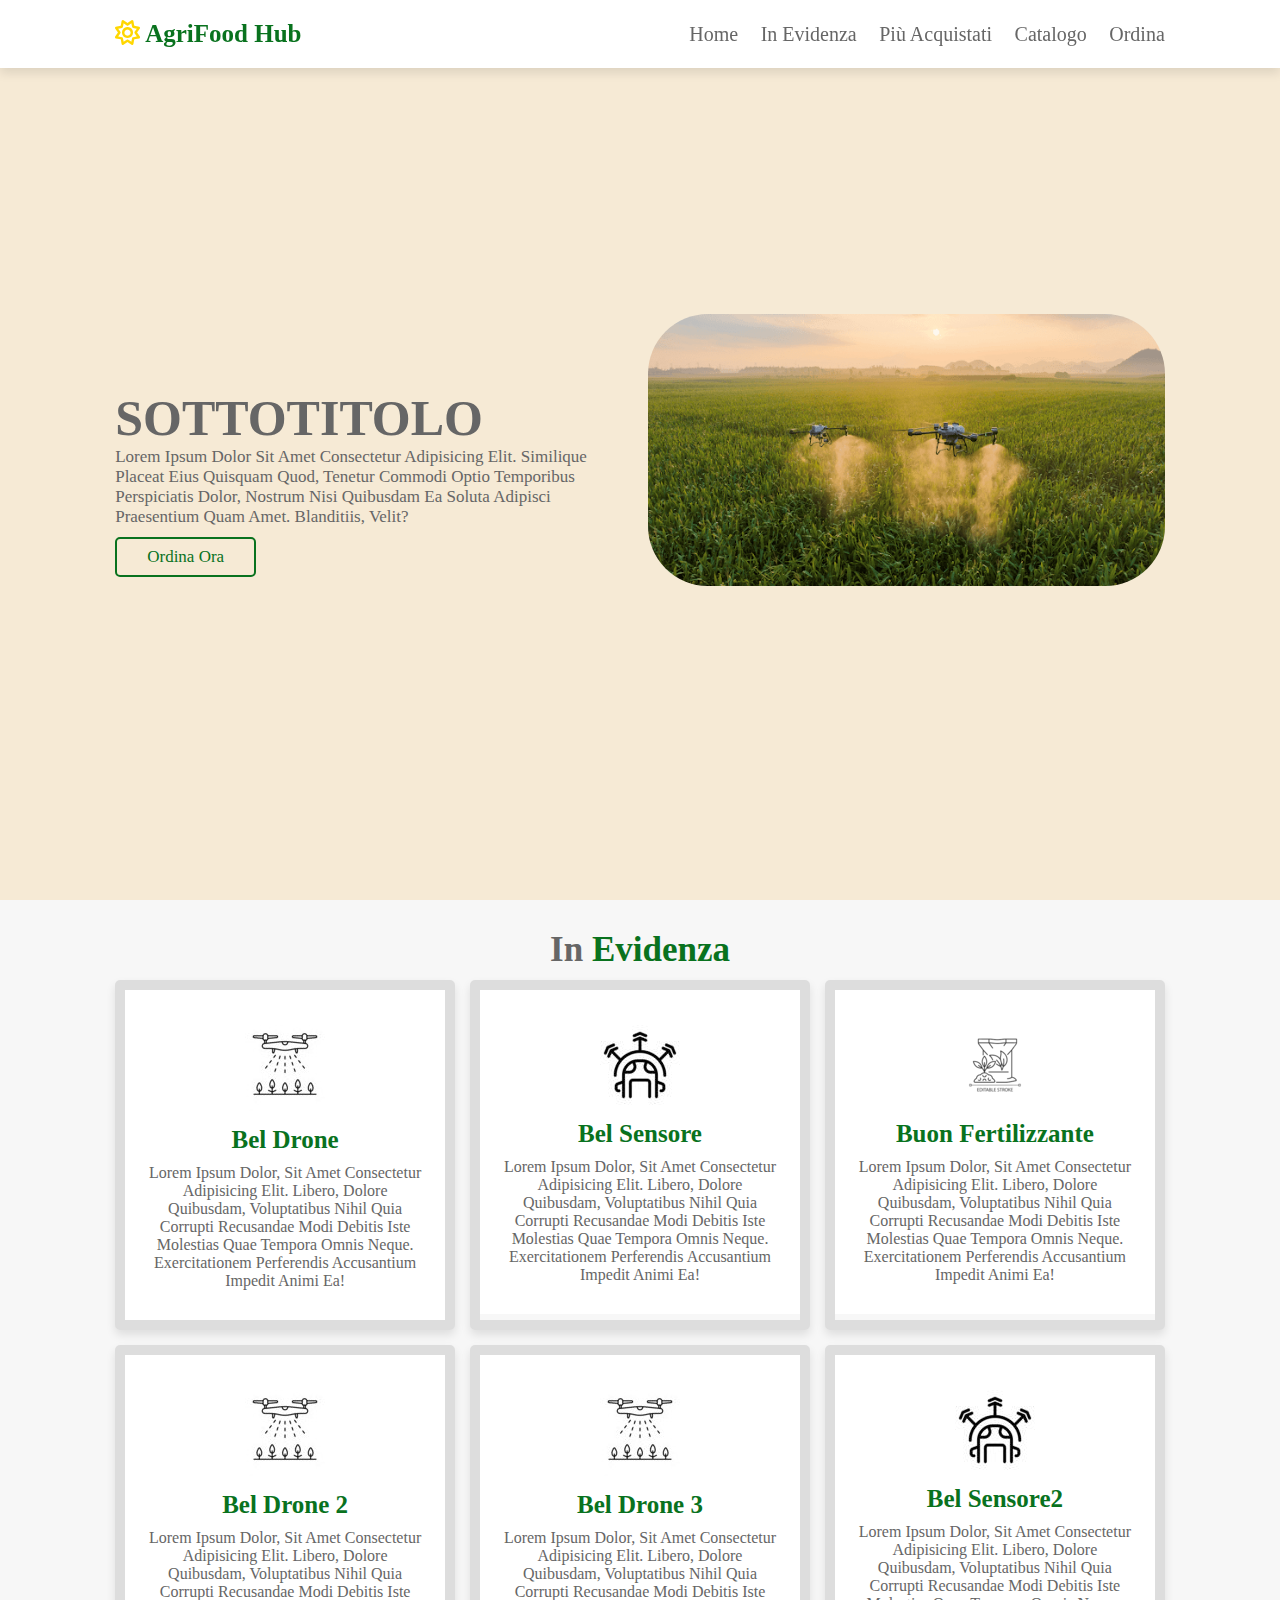
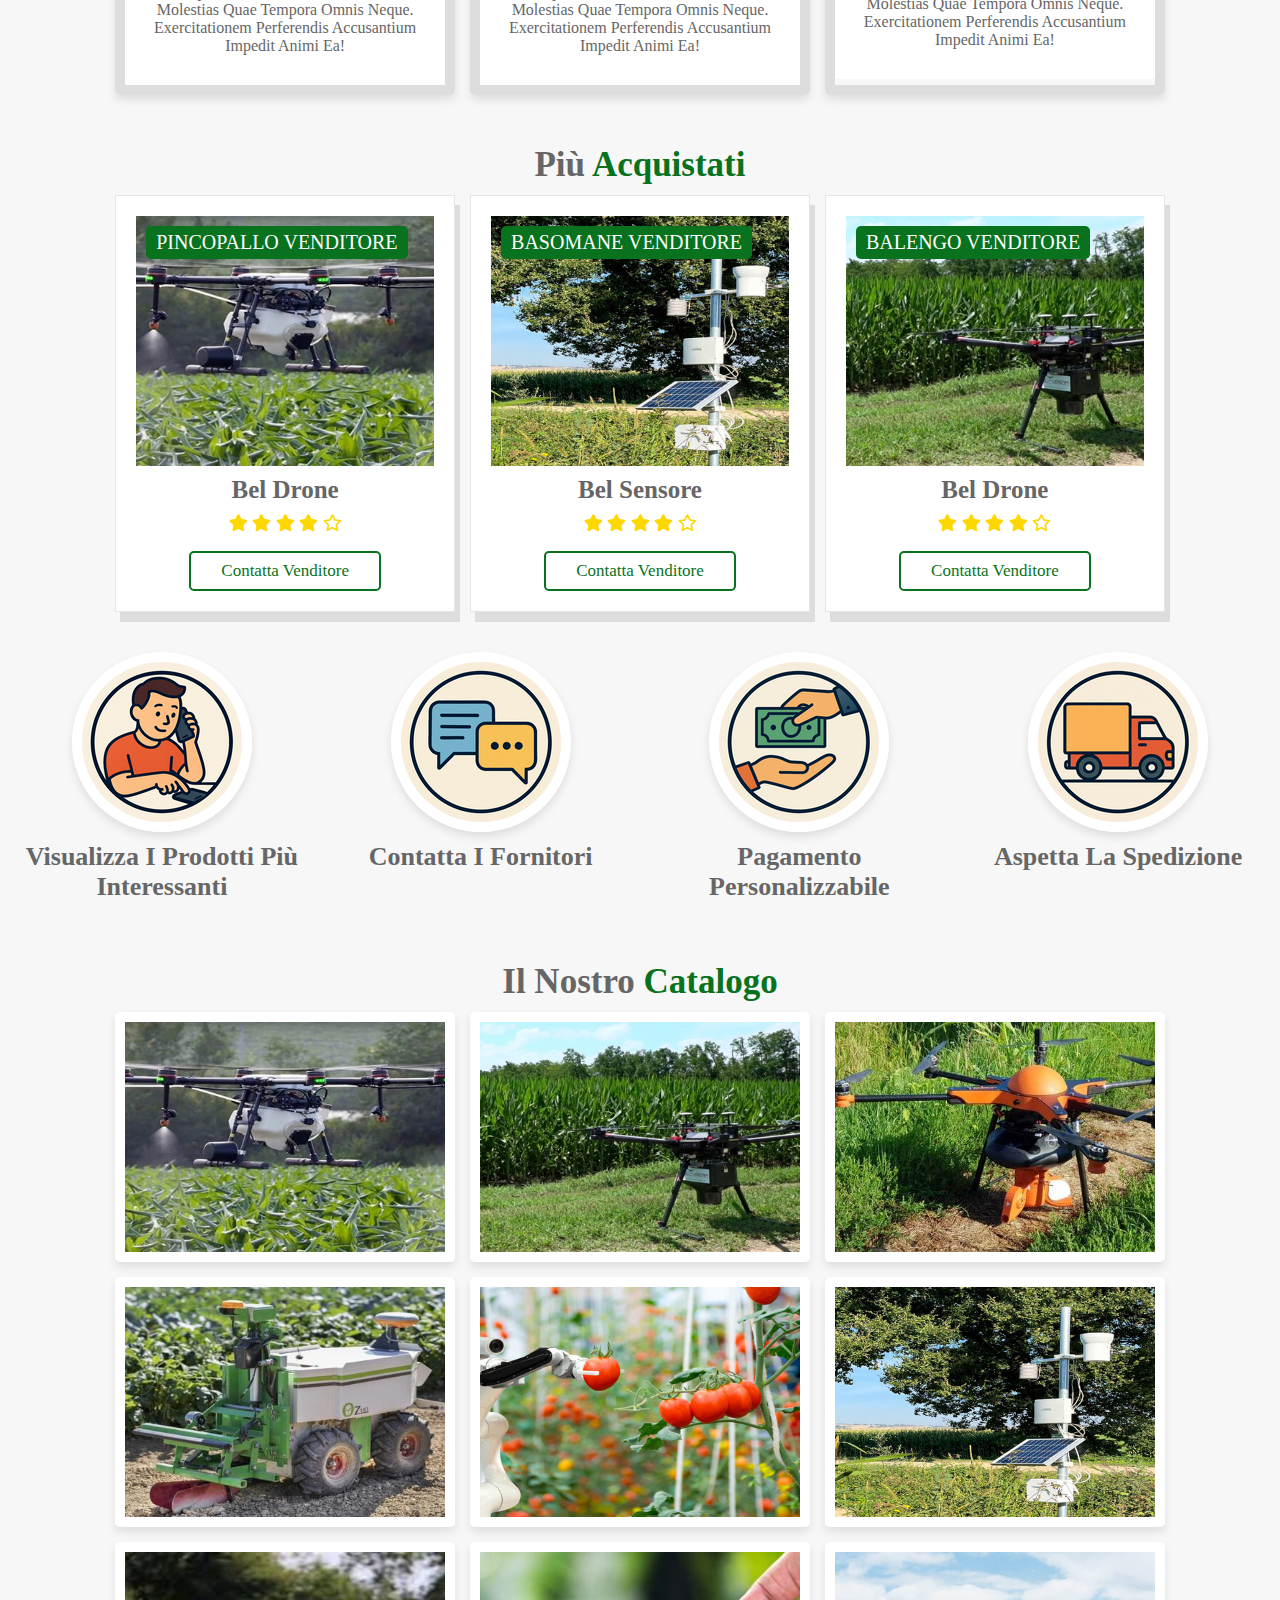
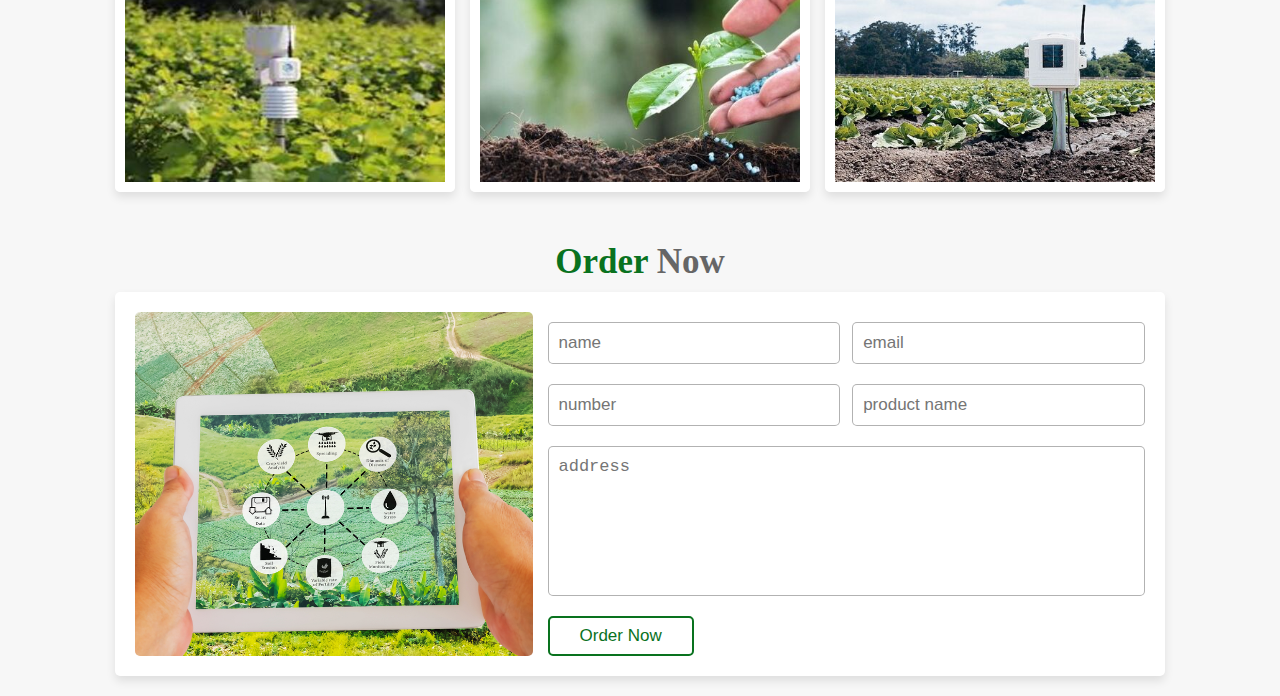
<file: agHub.html>
<html>
<head>
    <title>
        AGRIFUTURE HUB
    </title>
    <link rel="stylesheet" href="styleagHub.css">
    <link rel="stylesheet" href="https://cdnjs.cloudflare.com/ajax/libs/font-awesome/6.7.2/css/all.min.css" integrity="sha512-Evv84Mr4kqVGRNSgIGL/F/aIDqQb7xQ2vcrdIwxfjThSH8CSR7PBEakCr51Ck+w+/U6swU2Im1vVX0SVk9ABhg==" crossorigin="anonymous" referrerpolicy="no-referrer" />
</head>

<header>
    <a href="#" class="logo"><i class="fa-regular fa-sun"></i>AgriFood Hub</a>

    <div class="navbar">
        <a href="index.html">Home</a>
        <a href="#">In Evidenza</a>
        <a href="#">Più Acquistati</a>
        <a href="#">Catalogo</a>
        <a href="#">Ordina</a>
    </div>
</header>

<section class="home" id="home">
    <div class="content">
        <h3>SOTTOTITOLO</h3>
        <p>Lorem ipsum dolor sit amet consectetur adipisicing elit. Similique placeat eius quisquam quod, tenetur commodi optio temporibus perspiciatis dolor, nostrum nisi quibusdam ea soluta adipisci praesentium quam amet. Blanditiis, velit?</p>
        <a href="#" class="btn">ordina ora</a>
    </div>

    <div class="image">
        <img src="DRONEHOMEHUB.png" alt="">
    </div>
</section>

<section class="speciality" id="speciality">

    <h1 class="heading">in <span>evidenza</span></h1>

    <div class="box-container">
        <div class="box">
            <img class="image" src="drone1.jpg" alt="">
            <div class="content">
                <img src="iconadrone.jpg" alt="">
                <h3>bel drone</h3>
                <p>Lorem ipsum dolor, sit amet consectetur adipisicing elit. Libero, dolore quibusdam, voluptatibus nihil quia corrupti recusandae modi debitis iste molestias quae tempora omnis neque. Exercitationem perferendis accusantium impedit animi ea!</p>
            </div>
        </div>
        <div class="box">
            <img class="image" src="sensore1.jpeg" alt="">
            <div class="content">
                <img src="iconasensore.jpg" alt="">
                <h3>bel sensore</h3>
                <p>Lorem ipsum dolor, sit amet consectetur adipisicing elit. Libero, dolore quibusdam, voluptatibus nihil quia corrupti recusandae modi debitis iste molestias quae tempora omnis neque. Exercitationem perferendis accusantium impedit animi ea!</p>
            </div>
        </div>
        <div class="box">
            <img class="image" src="fertilizzante.jpg" alt="">
            <div class="content">
                <img src="iconafertilizzante.png" alt="">
                <h3>buon fertilizzante</h3>
                <p>Lorem ipsum dolor, sit amet consectetur adipisicing elit. Libero, dolore quibusdam, voluptatibus nihil quia corrupti recusandae modi debitis iste molestias quae tempora omnis neque. Exercitationem perferendis accusantium impedit animi ea!</p>
            </div>
        </div>
        <div class="box">
            <img class="image" src="drone2.jpg" alt="">
            <div class="content">
                <img src="iconadrone.jpg" alt="">
                <h3>bel drone 2</h3>
                <p>Lorem ipsum dolor, sit amet consectetur adipisicing elit. Libero, dolore quibusdam, voluptatibus nihil quia corrupti recusandae modi debitis iste molestias quae tempora omnis neque. Exercitationem perferendis accusantium impedit animi ea!</p>
            </div>
        </div>
        <div class="box">
            <img class="image" src="drone3.jpg" alt="">
            <div class="content">
                <img src="iconadrone.jpg" alt="">
                <h3>bel drone 3</h3>
                <p>Lorem ipsum dolor, sit amet consectetur adipisicing elit. Libero, dolore quibusdam, voluptatibus nihil quia corrupti recusandae modi debitis iste molestias quae tempora omnis neque. Exercitationem perferendis accusantium impedit animi ea!</p>
            </div>
        </div>
        <div class="box">
            <img class="image" src="sensore2.jpg" alt="">
            <div class="content">
                <img src="iconasensore.jpg" alt="">
                <h3>bel sensore2</h3>
                <p>Lorem ipsum dolor, sit amet consectetur adipisicing elit. Libero, dolore quibusdam, voluptatibus nihil quia corrupti recusandae modi debitis iste molestias quae tempora omnis neque. Exercitationem perferendis accusantium impedit animi ea!</p>
            </div>
        </div>

    </div> 
    </section>   

    <section class="popular" id="popular">

        <h1 class="heading">più <span>acquistati</span></h1>

        <div class="box-container">
            <div class="box">
                <span class="price">PINCOPALLO VENDITORE</span>
                <img src="drone1.jpg" alt="">
                <h3>Bel Drone</h3>
                <div class="stars">
                    <i class="fas fa-star"></i>
                    <i class="fas fa-star"></i>
                    <i class="fas fa-star"></i>
                    <i class="fas fa-star"></i>
                    <i class="far fa-star"></i>
                </div>
                <a href="#" class="btn">contatta venditore</a>
            </div>
            <div class="box">
                <span class="price">BASOMANE VENDITORE</span>
                <img src="sensore1.jpeg" alt="">
                <h3>Bel Sensore</h3>
                <div class="stars">
                    <i class="fas fa-star"></i>
                    <i class="fas fa-star"></i>
                    <i class="fas fa-star"></i>
                    <i class="fas fa-star"></i>
                    <i class="far fa-star"></i>
                </div>
                <a href="#" class="btn">contatta venditore</a>
            </div>
            <div class="box">
                <span class="price">BALENGO VENDITORE</span>
                <img src="drone2.jpg" alt="">
                <h3>Bel Drone</h3>
                <div class="stars">
                    <i class="fas fa-star"></i>
                    <i class="fas fa-star"></i>
                    <i class="fas fa-star"></i>
                    <i class="fas fa-star"></i>
                    <i class="far fa-star"></i>
                </div>
                <a href="#" class="btn">contatta venditore</a>
            </div> 
    
        </div>
</section>

<section class="steps">
    <div class="box">
        <img src="steps1.png" alt="">
        <h3>visualizza i prodotti più interessanti</h3>
    </div>
    <div class="box">
        <img src="steps2.png" alt="">
        <h3>contatta i fornitori</h3>
    </div>
    <div class="box">
        <img src="steps4.png" alt="">
        <h3>pagamento personalizzabile</h3>
    </div>
    <div class="box">
        <img src="steps3.png" alt="">
        <h3>aspetta la spedizione</h3>
    </div>
</section>

<section class="gallery" id="gallery">
    <h1 class="heading"> il nostro <span> catalogo </span></h1>
    <div class="box-container">
        
        <div class="box">
            <img src="drone1.jpg" alt="">
            <div class="content">
                <h3>bel drone</h3>
                <p>Lorem ipsum dolor sit amet consectetur adipisicing elit. Eveniet vitae quisquam hic exercitationem? Fuga obcaecati voluptas eveniet adipisci itaque totam earum sit at molestias, beatae corporis? Perferendis soluta assumenda possimus.</p>
                <a href="#" class="btn">ordina adesso</a>
        </div>
        </div>
        <div class="box">
            <img src="drone2.jpg" alt="">
            <div class="content">
            <h3>bel drone</h3>
            <p>Lorem ipsum dolor sit amet consectetur adipisicing elit. Eveniet vitae quisquam hic exercitationem? Fuga obcaecati voluptas eveniet adipisci itaque totam earum sit at molestias, beatae corporis? Perferendis soluta assumenda possimus.</p>
            <a href="#" class="btn">ordina adesso</a>
            </div>
        </div>
        <div class="box">
            <img src="drone3.jpg" alt="">
            <div class="content">
            <h3>bel drone</h3>
            <p>Lorem ipsum dolor sit amet consectetur adipisicing elit. Eveniet vitae quisquam hic exercitationem? Fuga obcaecati voluptas eveniet adipisci itaque totam earum sit at molestias, beatae corporis? Perferendis soluta assumenda possimus.</p>
            <a href="#" class="btn">ordina adesso</a>
        </div>
        </div>
        <div class="box">
            <img src="drone4.jpg" alt="">
            <div class="content">
            <h3>bell'aggeggio</h3>
            <p>Lorem ipsum dolor sit amet consectetur adipisicing elit. Eveniet vitae quisquam hic exercitationem? Fuga obcaecati voluptas eveniet adipisci itaque totam earum sit at molestias, beatae corporis? Perferendis soluta assumenda possimus.</p>
            <a href="#" class="btn">ordina adesso</a>
        </div>
        </div>
        <div class="box">
            <img src="drone5.jpg" alt="">
            <div class="content">
            <h3>bel macchinario</h3>
            <p>Lorem ipsum dolor sit amet consectetur adipisicing elit. Eveniet vitae quisquam hic exercitationem? Fuga obcaecati voluptas eveniet adipisci itaque totam earum sit at molestias, beatae corporis? Perferendis soluta assumenda possimus.</p>
            <a href="#" class="btn">ordina adesso</a>
        </div>
        </div>
        <div class="box">
            <img src="sensore1.jpeg" alt="">
            <div class="content">
            <h3>buon sensore</h3>
            <p>Lorem ipsum dolor sit amet consectetur adipisicing elit. Eveniet vitae quisquam hic exercitationem? Fuga obcaecati voluptas eveniet adipisci itaque totam earum sit at molestias, beatae corporis? Perferendis soluta assumenda possimus.</p>
            <a href="#" class="btn">ordina adesso</a>
        </div>
        </div>
        <div class="box">
            <img src="sensore2.jpg" alt="">
            <div class="content">
            <h3>buon sensore</h3>
            <p>Lorem ipsum dolor sit amet consectetur adipisicing elit. Eveniet vitae quisquam hic exercitationem? Fuga obcaecati voluptas eveniet adipisci itaque totam earum sit at molestias, beatae corporis? Perferendis soluta assumenda possimus.</p>
            <a href="#" class="btn">ordina adesso</a>
        </div>
        </div>
        <div class="box">
            <img src="fertilizzante.jpg" alt="">
            <div class="content">
            <h3>buon fertilizzante</h3>
            <p>Lorem ipsum dolor sit amet consectetur adipisicing elit. Eveniet vitae quisquam hic exercitationem? Fuga obcaecati voluptas eveniet adipisci itaque totam earum sit at molestias, beatae corporis? Perferendis soluta assumenda possimus.</p>
            <a href="#" class="btn">ordina adesso</a>
        </div>
        </div>
        <div class="box">
            <img src="drone6.jpg" alt="">
            <div class="content">
            <h3>bel coso</h3>
            <p>Lorem ipsum dolor sit amet consectetur adipisicing elit. Eveniet vitae quisquam hic exercitationem? Fuga obcaecati voluptas eveniet adipisci itaque totam earum sit at molestias, beatae corporis? Perferendis soluta assumenda possimus.</p>
            <a href="#" class="btn">ordina adesso</a>
        </div>
        </div>
    </div>
</section>

<section class="order" id="order">
    <h1 class="heading"> <span>order</span> now </h1>
    <div class="row">
        <div class="image">
            <img src="ordernow.jpg" alt="">
        </div>
        <form action="">
            <div class="inputBox">
                <input type="text" placeholder="name">
                <input type="email" placeholder="email">
            </div>

            <div class="inputBox">
                <input type="number" placeholder="number">
                <input type="text" placeholder="product name">
            </div>

            <textarea placeholder="address" name="" id="" cols="30" rows="10"></textarea>
            <input type="submit" value="order now" class="btn">

        </form>


    </div>
     
</section>

  




<body>
</html>
</file>
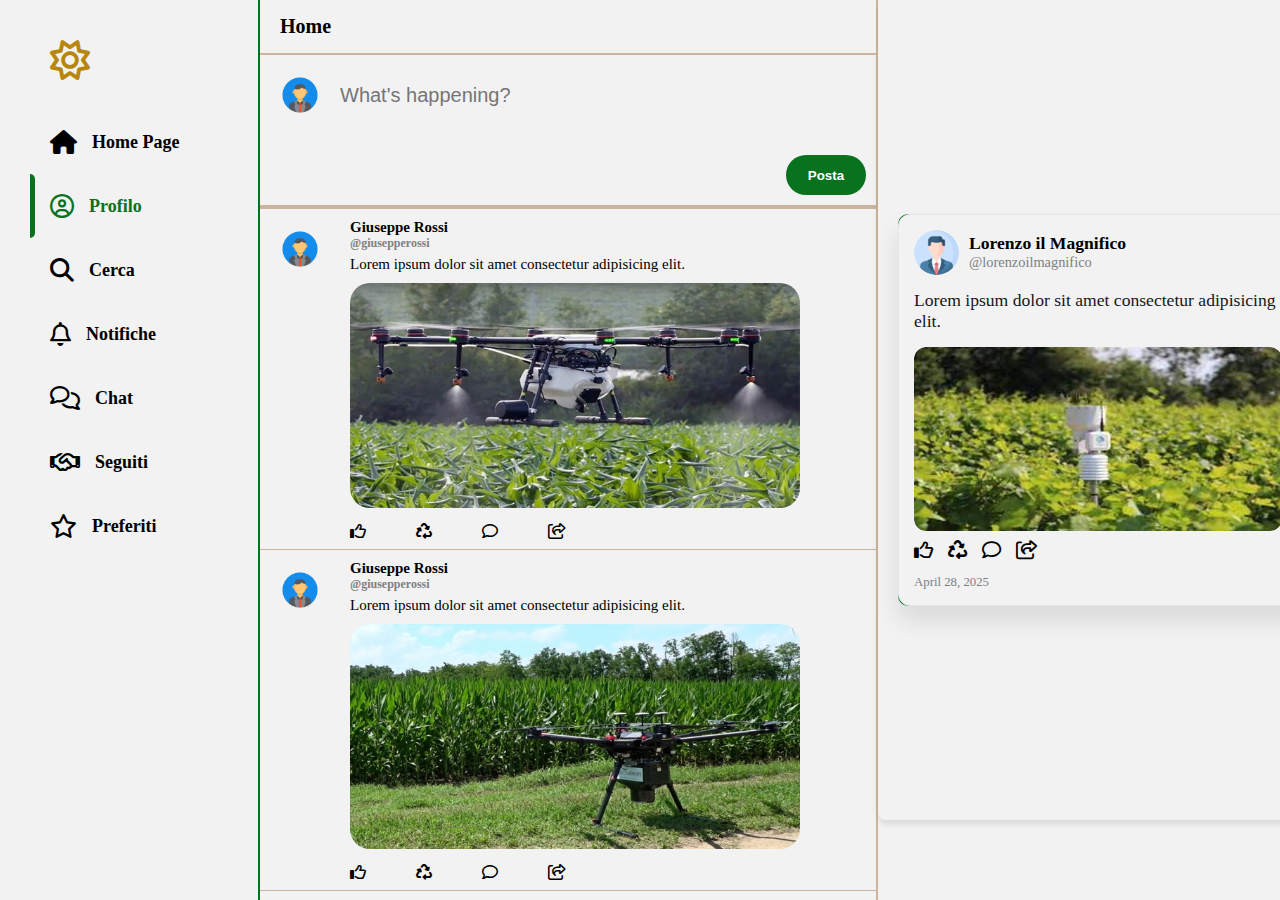
<file: Blog.html>
<head>
    <title>
        BLOG
    </title>
    <link rel="stylesheet" href="styleBlog.css">
    <link rel="stylesheet" href="https://cdnjs.cloudflare.com/ajax/libs/font-awesome/6.7.2/css/all.min.css" integrity="sha512-Evv84Mr4kqVGRNSgIGL/F/aIDqQb7xQ2vcrdIwxfjThSH8CSR7PBEakCr51Ck+w+/U6swU2Im1vVX0SVk9ABhg==" crossorigin="anonymous" referrerpolicy="no-referrer" />
</head>
<body>
 
<!-- sidebar starts -->
    <div class="sidebar">
        <i class="fa-regular fa-sun"></i>
        <div class="sidebarOption">
            <a href="index.html"><i class="fa-solid fa-house"></i></a>
            <h2> Home Page </h2>
        </div>
        
        <div class="sidebarOption active">
            <i class="fa-regular fa-circle-user"></i> 
            <h2>Profilo</h2>
        </div>

        <div class="sidebarOption">
            <i class="fa-solid fa-magnifying-glass"></i>
            <h2>Cerca</h2>
        </div>

        <div class="sidebarOption">
            <i class="fa-regular fa-bell"></i>
            <h2>Notifiche</h2>
        </div>

        <div class="sidebarOption">
            <a href="chat.html"><i class="fa-regular fa-comments"></i></a>
            <h2>Chat</h2>
        </div>

        <div class="sidebarOption">
            <i class="fa-regular fa-handshake"></i>
            <h2>Seguiti</h2>
        </div>
        
        <div class="sidebarOption">
            <i class="fa-regular fa-star"></i>
            <h2>Preferiti</h2>
        </div>

    </div>
    <!-- sidebar ends -->

<!--feed starts -->
    <div class="feed">
        <div class="feed__header">
            <h2>Home</h2>
        </div>
   
    <!--tweetbox starts-->
    <div class="tweetBox">
        <form>
            <div class="tweetbox__input">
                <img src="Pfp.png" alt="">
                <input type="text" placeholder="What's happening?">
            </div>
            <button class="tweetBox__tweetButton">Posta</button>
        </form>
    </div>
    <!--tweetbox ends-->

 <!-- post starts-->
  <div class="post">
    <div class="post__avatar">
        <img src="Pfp.png" alt="">
    </div>

    <div class="post__body">
        <div class="post__header">
            <div class="post__headerText">
                <h3>Giuseppe Rossi
                    <span class="post__headerSpecial">
                        <h4>@giusepperossi</h4>
                    </span>
                </h3>
            </div>
            <div class="post__headerDescription">
                <p>Lorem ipsum dolor sit amet consectetur adipisicing elit.</p>
            </div>
        </div>

        <img src="drone1.jpg" alt="">

        <div class="post__footer">
            <i class="fa-regular fa-thumbs-up"></i>
            <i class="fa-solid fa-recycle"></i>
            <i class="fa-regular fa-comment"></i>
            <i class="fa-regular fa-share-from-square"></i>
        </div>

    </div>
  </div>
 <!-- post ends-->

<!-- post 2-3 starts-->
<div class="post">
    <div class="post__avatar">
        <img src="Pfp.png" alt="">
    </div>

    <div class="post__body">
        <div class="post__header">
            <div class="post__headerText">
                <h3>Giuseppe Rossi
                    <span class="post__headerSpecial">
                        <h4>@giusepperossi</h4>
                    </span>
                </h3>
            </div>
            <div class="post__headerDescription">
                <p>Lorem ipsum dolor sit amet consectetur adipisicing elit.</p>
            </div>
        </div>

        <img src="drone2.jpg" alt="">

        <div class="post__footer">
            <i class="fa-regular fa-thumbs-up"></i>
            <i class="fa-solid fa-recycle"></i>
            <i class="fa-regular fa-comment"></i>
            <i class="fa-regular fa-share-from-square"></i>
        </div>

    </div>
  </div>

  <div class="post">
    <div class="post__avatar">
        <img src="Pfp.png" alt="">
    </div>

    <div class="post__body">
        <div class="post__header">
            <div class="post__headerText">
                <h3>Giuseppe Rossi
                    <span class="post__headerSpecial">
                        <h4>@giusepperossi</h4>
                    </span>
                </h3>
            </div>
            <div class="post__headerDescription">
                <p>Lorem ipsum dolor sit amet, consectetur adipisicing elit.</p>
            </div>
        </div>

        <img src="sensore1.jpeg" alt="">

        <div class="post__footer">
            <i class="fa-regular fa-thumbs-up"></i>
            <i class="fa-solid fa-recycle"></i>
            <i class="fa-regular fa-comment"></i>
            <i class="fa-regular fa-share-from-square"></i>
        </div>

    </div>
  </div>
</div> 



 <!-- post ends-->
 <!--feed ends -->

 <!--widjet starts -->
 
    <div class="right-content">
        <section class="container">
        <div class="post-card">
            <div class="post-header">
                <img src="Pfp2.png" alt="Twitter Logo" class="profile-img">
                <div class="user-info">
                    <h3 class="username">Lorenzo il Magnifico</h3>
                    <p class="handle">@lorenzoilmagnifico</p>
                </div>
            </div>
            <p class="post-text"> Lorem ipsum dolor sit amet consectetur adipisicing elit.</p>

            <div class="post-image">
                <img src="sensore2.jpg" alt="Immagine del tweet">
            </div>
            <div class="btns">
            <i class="fa-regular fa-thumbs-up"></i>
            <i class="fa-solid fa-recycle"></i>
            <i class="fa-regular fa-comment"></i>
            <i class="fa-regular fa-share-from-square"></i>
            </div>
            <div class="post-footer2">
                <span class="post-date">April 28, 2025</span>
            </div>
        </div>

        <div class="post-card">
            <div class="post-header">
                <img src="Pfp2.png" alt="Twitter Logo" class="profile-img">
                <div class="user-info">
                    <h3 class="username">Palmina Carrozza</h3>
                    <p class="handle">@palminacarrozza</p>
                </div>
            </div>
            <p class="post-text">Lorem ipsum dolor sit amet consectetur adipisicing elit.</p>

            <div class="post-image">
                <img src="fertilizzante.jpg" alt="Immagine del tweet">
            </div>
            <div class="btns">
            <i class="fa-regular fa-thumbs-up"></i>
            <i class="fa-solid fa-recycle"></i>
            <i class="fa-regular fa-comment"></i>
            <i class="fa-regular fa-share-from-square"></i>
            </div>
            <div class="post-footer2">
                <span class="post-date">April 26, 2025</span>
            </div>
        </div>
    </section>
    </div>


 <!--widjets ends -->

</body>
</file>
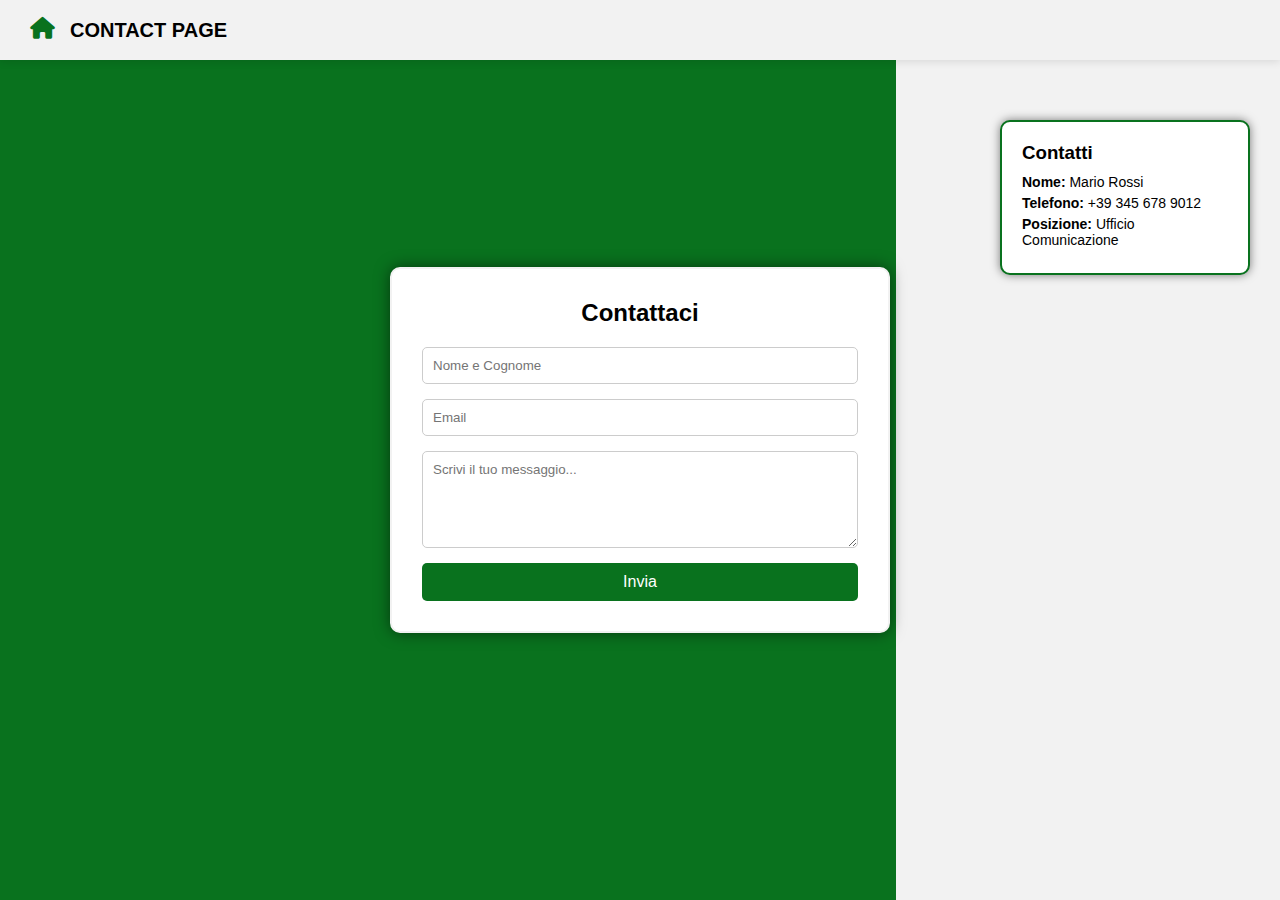
<file: Contact.html>
<head>
    <meta charset="UTF-8">
    <meta name="viewport" content="width=device-width, initial-scale=1.0">
    <title>Contattaci</title>
    <link rel="stylesheet" href="styleContact.css">
    <link rel="stylesheet" href="https://cdnjs.cloudflare.com/ajax/libs/font-awesome/6.7.2/css/all.min.css" integrity="sha512-Evv84Mr4kqVGRNSgIGL/F/aIDqQb7xQ2vcrdIwxfjThSH8CSR7PBEakCr51Ck+w+/U6swU2Im1vVX0SVk9ABhg==" crossorigin="anonymous" referrerpolicy="no-referrer" />
  </head>
  <body>

    <header class="topbar">
        <div class="homeBtn">
        <a href="index.html"><i class="fa-solid fa-house"></i></a></div>
        <span class="site-name">CONTACT PAGE</span>
      </header>

    <div class="background">
      <div class="left"></div>
      <div class="right"></div>
    </div>
  
    <div class="form-container">
      <h2>Contattaci</h2>
      <form>
        <input type="text" placeholder="Nome e Cognome" required>
        <input type="email" placeholder="Email" required>
        <textarea rows="5" placeholder="Scrivi il tuo messaggio..." required></textarea>
        <button type="submit">Invia</button>
      </form>
    </div>
  
    <div class="contacts">
      <h3>Contatti</h3>
      <p><strong>Nome:</strong> Mario Rossi</p>
      <p><strong>Telefono:</strong> +39 345 678 9012</p>
      <p><strong>Posizione:</strong> Ufficio Comunicazione</p>
    </div>
  
  </body>
</file>
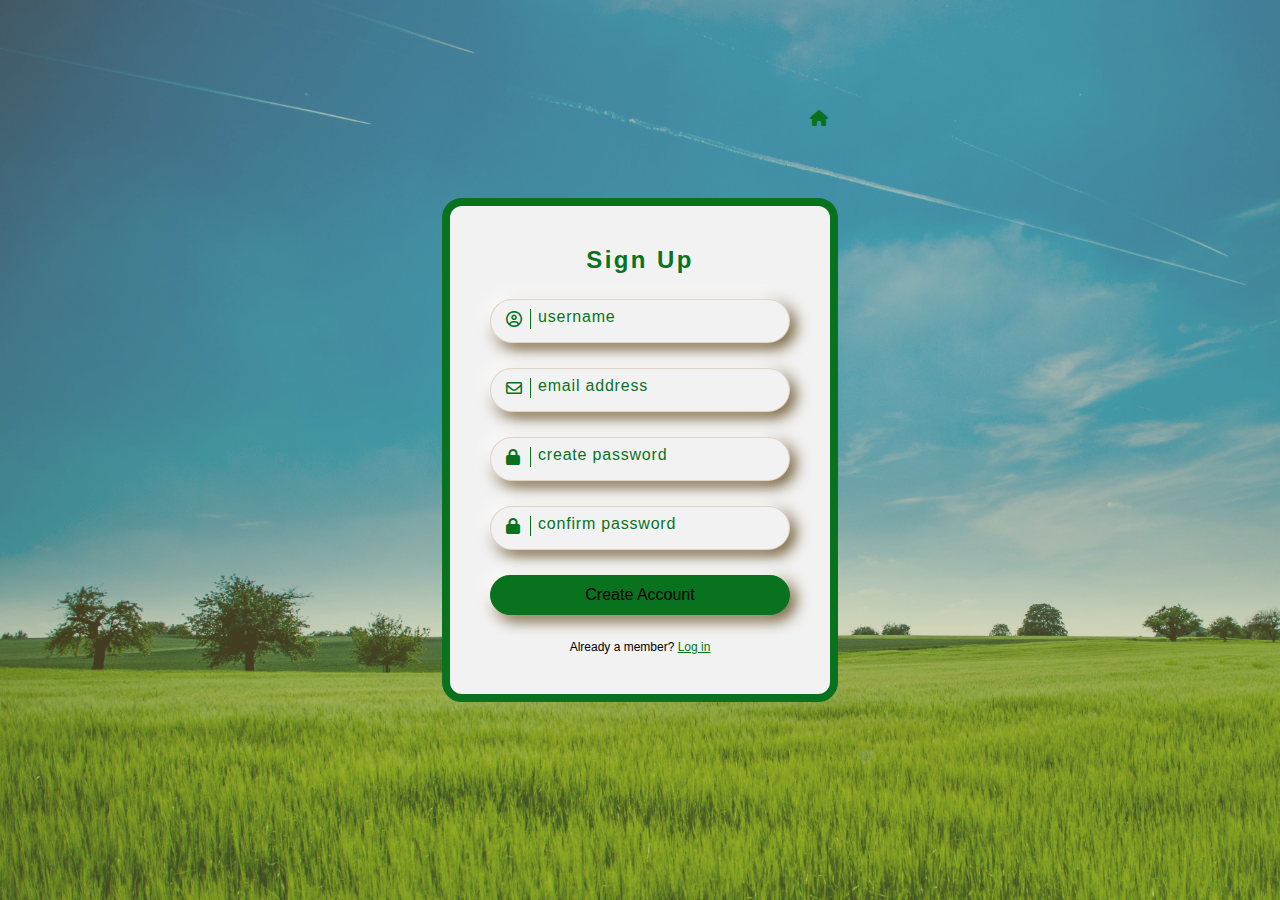
<file: Login.html>
<head>
    <title>LOGIN & REGISTRATION</title>
    <link rel="stylesheet" href="https://cdnjs.cloudflare.com/ajax/libs/font-awesome/6.7.2/css/all.min.css" integrity="sha512-Evv84Mr4kqVGRNSgIGL/F/aIDqQb7xQ2vcrdIwxfjThSH8CSR7PBEakCr51Ck+w+/U6swU2Im1vVX0SVk9ABhg==" crossorigin="anonymous" referrerpolicy="no-referrer" />
    <link rel="stylesheet" href="styleLog&Reg.css">
</head>
<body>
    <div class="container">
        <div class="form signup">
            <h2>Sign Up</h2>
            <div class="HomeBtn">
                <a href="index.html"><i class="fa-solid fa-house"></i></a>
            </div> 
            <div class="inputBox">
              <input type="text" required="required">
              <i class="fa-regular fa-circle-user"></i>
              <span>username</span>
            </div>
            <div class="inputBox">
                <input type="text" required="required">
                <i class="fa-regular fa-envelope"></i>
                <span>email address</span>
              </div>
              <div class="inputBox">
                <input type="password" required="required">
                <i class="fa-solid fa-lock"></i>
                <span>create password</span>
              </div>
              <div class="inputBox">
                <input type="password" required="required">
                <i class="fa-solid fa-lock"></i>
                <span>confirm password</span>
              </div>
              <div class="inputBox">
                <input type="submit" value="Create Account">
              </div>
              <p>Already a member? <a href="#" class="login">Log in</a></p>
        </div>
        
        <div class="form signin">
            <h2>Sign In</h2>
            <div class="HomeBtn">
                <a href="index.html"><i class="fa-solid fa-house"></i></a>
            </div> 
            <div class="inputBox">
              <input type="text" required="required">
              <i class="fa-regular fa-circle-user"></i>
              <span>username</span>
            </div>
            <div class="inputBox">
                <input type="password" required="required">
                <i class="fa-solid fa-lock"></i>
                <span>password</span>
              </div>
              <div class="inputBox">
                <input type="submit" value="Login">
              </div>
              <p>Not Registered? <a href="#" class="create">Create an Account</a></p>
        </div>
    </div>

    <script>
        let login = document.querySelector('.login');
        let create = document.querySelector('.create');
        let container = document.querySelector('.container');

        login.onclick = function(){
            container.classList.add('signinForm')
        }

        create.onclick = function(){
            container.classList.remove('signinForm')
        }

    </script>
    
    <div class="overlay"></div>
</body>
</file>
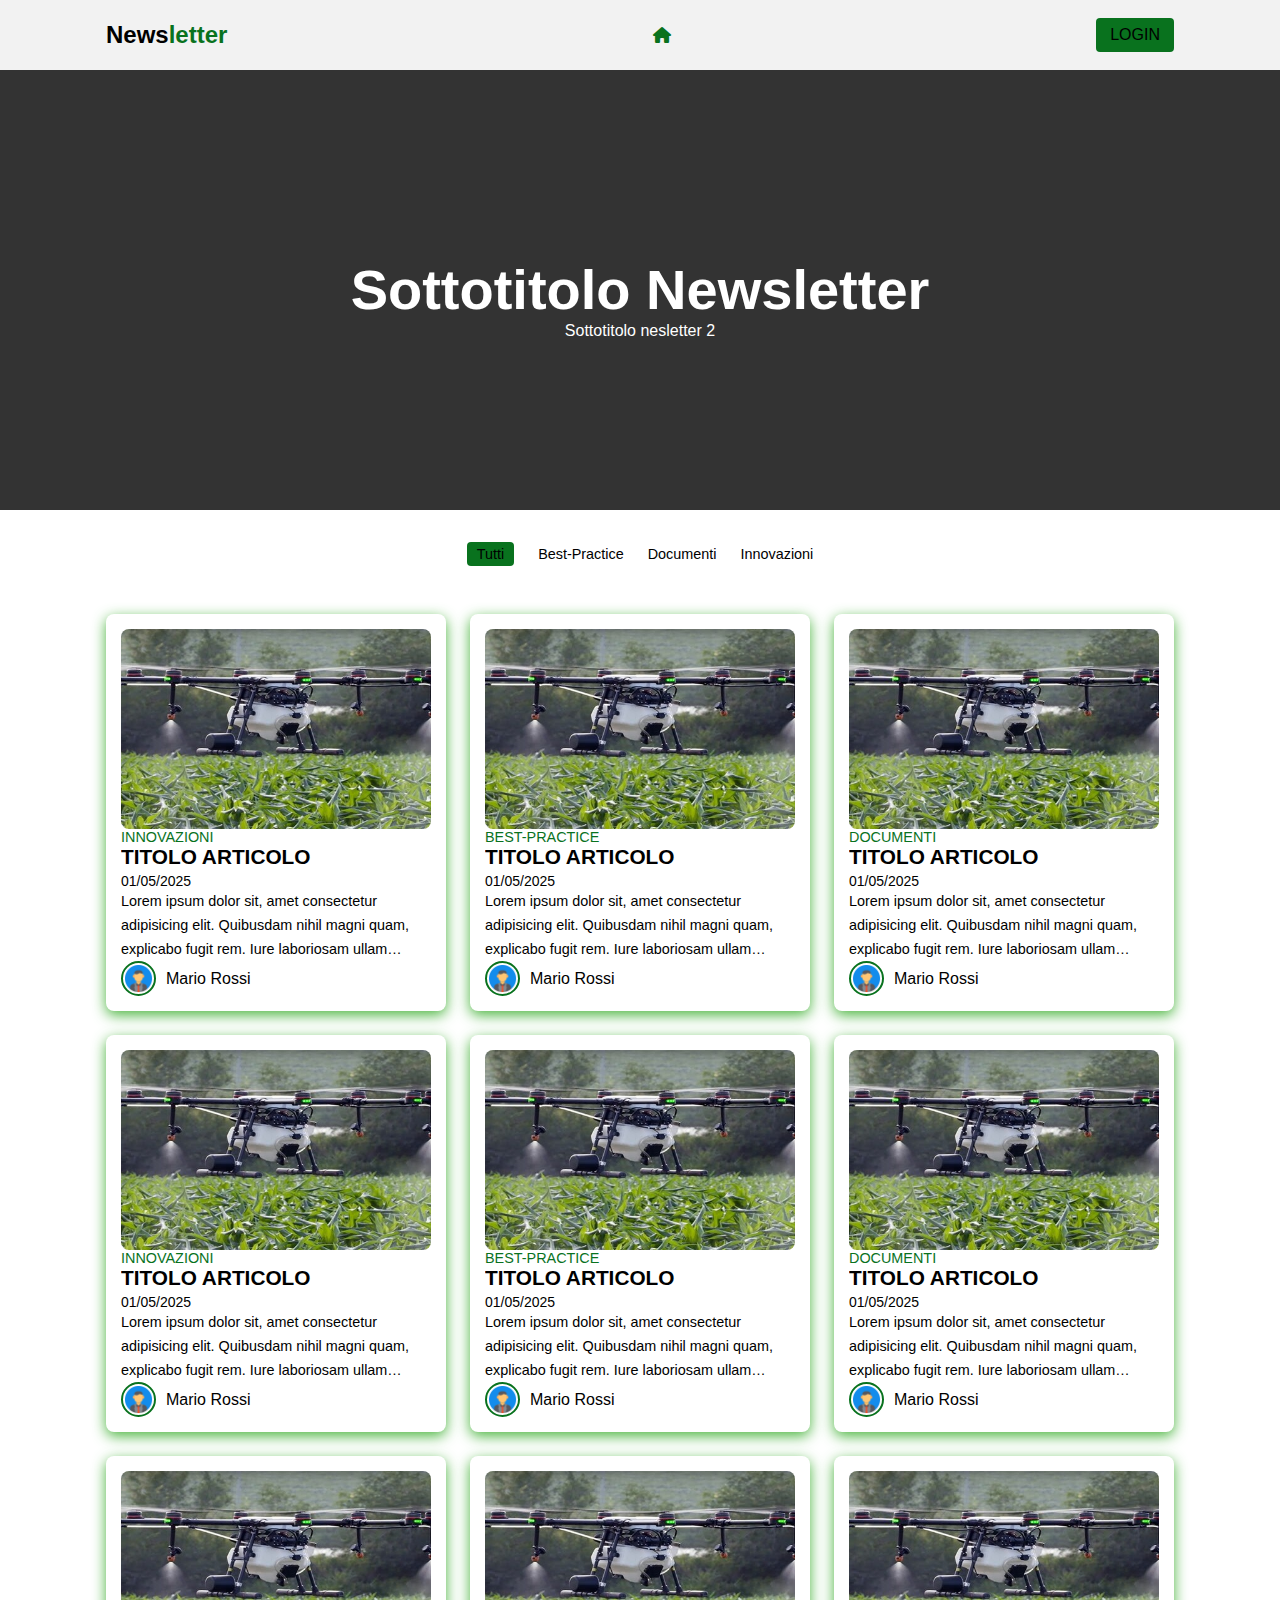
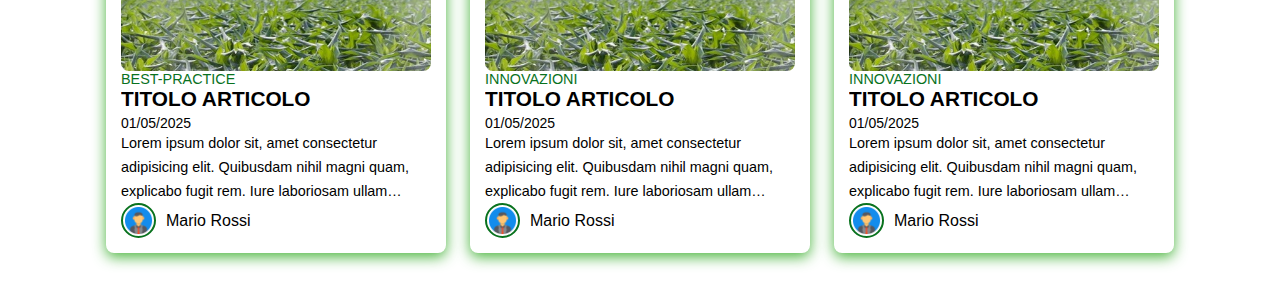
<file: newsLetter.html>
<head>
    <title>
        NEWS LETTER
    </title>
    <link rel="stylesheet" href="stylenewsLetter.css">
    <link rel="stylesheet" href="https://cdnjs.cloudflare.com/ajax/libs/font-awesome/6.7.2/css/all.min.css" integrity="sha512-Evv84Mr4kqVGRNSgIGL/F/aIDqQb7xQ2vcrdIwxfjThSH8CSR7PBEakCr51Ck+w+/U6swU2Im1vVX0SVk9ABhg==" crossorigin="anonymous" referrerpolicy="no-referrer" />
</head>

<body>
    <header>
        <div class="nav container">
            <a href="#" class="logo">News<span>letter</span></a>
            <a href="index.html"><i class="fa-solid fa-house"></i></a>
            <a href="Login.html" class="login">login</a>
        </div>
    </header>

    <section class="home" id="home">
        <div class="home-text container">
            <h2 class="home-title">Sottotitolo Newsletter</h2>
            <span class="home-subtitle">Sottotitolo nesletter 2</span>
        </div>
    </section>

    <div class="post-filter container">
        <span class="filter-item active-filter" data-filter="all">Tutti</span>
        <span class="filter-item" data-filter="des">Best-Practice</span>
        <span class="filter-item" data-filter="tec">Documenti</span>
        <span class="filter-item" data-filter="mobile">Innovazioni</span>
    </div>

    <section class="post container">
        <div class="post-box mobile">
            <img src="drone1.jpg" alt="" class="post-img">
            <h2 class="category">Innovazioni</h2>
            <a href="#" class="post-title">TITOLO ARTICOLO</a>
            <span class="post-date"> 01/05/2025</span>
            <p class="post-description">Lorem ipsum dolor sit, amet consectetur adipisicing elit. Quibusdam nihil magni quam, explicabo fugit rem. Iure laboriosam ullam aliquid aspernatur nobis facilis eius optio nesciunt id a, nam dolores libero.</p>

            <div class="profile">
                <img src="Pfp.png" alt="" class="profile-img">
                <span class="profile-name">Mario Rossi</span>
            </div>
        </div>

        <div class="post-box des">
            <img src="drone1.jpg" alt="" class="post-img">
            <h2 class="category">Best-Practice</h2>
            <a href="#" class="post-title">TITOLO ARTICOLO</a>
            <span class="post-date"> 01/05/2025</span>
            <p class="post-description">Lorem ipsum dolor sit, amet consectetur adipisicing elit. Quibusdam nihil magni quam, explicabo fugit rem. Iure laboriosam ullam aliquid aspernatur nobis facilis eius optio nesciunt id a, nam dolores libero.</p>

            <div class="profile">
                <img src="Pfp.png" alt="" class="profile-img">
                <span class="profile-name">Mario Rossi</span>
            </div>
        </div>

        <div class="post-box tec">
            <img src="drone1.jpg" alt="" class="post-img">
            <h2 class="category">Documenti</h2>
            <a href="#" class="post-title">TITOLO ARTICOLO</a>
            <span class="post-date"> 01/05/2025</span>
            <p class="post-description">Lorem ipsum dolor sit, amet consectetur adipisicing elit. Quibusdam nihil magni quam, explicabo fugit rem. Iure laboriosam ullam aliquid aspernatur nobis facilis eius optio nesciunt id a, nam dolores libero.</p>

            <div class="profile">
                <img src="Pfp.png" alt="" class="profile-img">
                <span class="profile-name">Mario Rossi</span>
            </div>
        </div>

        <div class="post-box mobile">
            <img src="drone1.jpg" alt="" class="post-img">
            <h2 class="category">Innovazioni</h2>
            <a href="#" class="post-title">TITOLO ARTICOLO</a>
            <span class="post-date"> 01/05/2025</span>
            <p class="post-description">Lorem ipsum dolor sit, amet consectetur adipisicing elit. Quibusdam nihil magni quam, explicabo fugit rem. Iure laboriosam ullam aliquid aspernatur nobis facilis eius optio nesciunt id a, nam dolores libero.</p>

            <div class="profile">
                <img src="Pfp.png" alt="" class="profile-img">
                <span class="profile-name">Mario Rossi</span>
            </div>
        </div>

        <div class="post-box des">
            <img src="drone1.jpg" alt="" class="post-img">
            <h2 class="category">Best-Practice</h2>
            <a href="#" class="post-title">TITOLO ARTICOLO</a>
            <span class="post-date"> 01/05/2025</span>
            <p class="post-description">Lorem ipsum dolor sit, amet consectetur adipisicing elit. Quibusdam nihil magni quam, explicabo fugit rem. Iure laboriosam ullam aliquid aspernatur nobis facilis eius optio nesciunt id a, nam dolores libero.</p>

            <div class="profile">
                <img src="Pfp.png" alt="" class="profile-img">
                <span class="profile-name">Mario Rossi</span>
            </div>
        </div>

        <div class="post-box tec">
            <img src="drone1.jpg" alt="" class="post-img">
            <h2 class="category">Documenti</h2>
            <a href="#" class="post-title">TITOLO ARTICOLO</a>
            <span class="post-date"> 01/05/2025</span>
            <p class="post-description">Lorem ipsum dolor sit, amet consectetur adipisicing elit. Quibusdam nihil magni quam, explicabo fugit rem. Iure laboriosam ullam aliquid aspernatur nobis facilis eius optio nesciunt id a, nam dolores libero.</p>

            <div class="profile">
                <img src="Pfp.png" alt="" class="profile-img">
                <span class="profile-name">Mario Rossi</span>
            </div>
        </div>

        <div class="post-box des">
            <img src="drone1.jpg" alt="" class="post-img">
            <h2 class="category">Best-Practice</h2>
            <a href="#" class="post-title">TITOLO ARTICOLO</a>
            <span class="post-date"> 01/05/2025</span>
            <p class="post-description">Lorem ipsum dolor sit, amet consectetur adipisicing elit. Quibusdam nihil magni quam, explicabo fugit rem. Iure laboriosam ullam aliquid aspernatur nobis facilis eius optio nesciunt id a, nam dolores libero.</p>

            <div class="profile">
                <img src="Pfp.png" alt="" class="profile-img">
                <span class="profile-name">Mario Rossi</span>
            </div>
        </div>

        <div class="post-box mobile">
            <img src="drone1.jpg" alt="" class="post-img">
            <h2 class="category">Innovazioni</h2>
            <a href="#" class="post-title">TITOLO ARTICOLO</a>
            <span class="post-date"> 01/05/2025</span>
            <p class="post-description">Lorem ipsum dolor sit, amet consectetur adipisicing elit. Quibusdam nihil magni quam, explicabo fugit rem. Iure laboriosam ullam aliquid aspernatur nobis facilis eius optio nesciunt id a, nam dolores libero.</p>

            <div class="profile">
                <img src="Pfp.png" alt="" class="profile-img">
                <span class="profile-name">Mario Rossi</span>
            </div>
        </div>

        <div class="post-box mobile">
            <img src="drone1.jpg" alt="" class="post-img">
            <h2 class="category">Innovazioni</h2>
            <a href="#" class="post-title">TITOLO ARTICOLO</a>
            <span class="post-date"> 01/05/2025</span>
            <p class="post-description">Lorem ipsum dolor sit, amet consectetur adipisicing elit. Quibusdam nihil magni quam, explicabo fugit rem. Iure laboriosam ullam aliquid aspernatur nobis facilis eius optio nesciunt id a, nam dolores libero.</p>

            <div class="profile">
                <img src="Pfp.png" alt="" class="profile-img">
                <span class="profile-name">Mario Rossi</span>
            </div>
        </div>
    </section>

<script
    src="https://code.jquery.com/jquery-3.7.1.js"
	integrity="sha256-eKhayi8LEQwp4NKxN+CfCh+3qOVUtJn3QNZ0TciWLP4="
	crossorigin="anonymous">
</script>

<script src="main.js"></script>

</body>
</file>
<file: styleagHub.css>
*{
    font-family: 'Arial' sans-serif;
    margin: 0;
    padding: 0;
    box-sizing: border-box;
    outline: none;
    border: none;
    text-decoration: none;
    text-transform: capitalize;
    transition: all .2s linear;
}

*::selection{
    background:  #09721e;
    color: white;
}

html{
    font-size: 62.5%;
    overflow-x: hidden;
    scroll-behavior: smooth;
    scroll-padding-top: 6rem;
}

body{
    background:#f7f7f7;
}

section{
    padding: 2rem 9%;
}

.heading{
    text-align: center;
    font-size: 3.5rem;
    padding: 1rem;
    color: #666;
}

.heading span{
    color: #09721e;
}

.btn{
    display: inline-block;
    padding: .8rem 3rem;
    border: .2rem solid #09721e;
    color: #09721e;
    cursor: pointer;
    font-size: 1.7rem;
    border-radius: .5rem;
    position: relative;
    overflow: hidden;
    z-index: 0;
    margin-top: 1rem;
}   

.btn::before{
    content: '';
    position: absolute;
    top: 0;
    right: 0;
    width: 0%;
    height: 100%;
    background: #09721e;
    transition: .3s linear;
    z-index: -1;
}

.btn:hover::before{
    width: 100%;
    left: 0;
}

.btn:hover{
    color: white;
}

header{
    position: fixed;
    top: 0;
    left: 0;
    right: 0;
    z-index: 1000;
    display: flex;
    align-items: center;
    justify-content: space-between;
    background: white;
    padding: 2rem 9%;
    box-shadow: 0 .5rem 1rem rgba(0,0,0,.1);
}

header .logo{
    font-size: 2.5rem;
    font-weight: bolder;
    color: #09721e;
}

header .logo i{
    padding-right: .5rem;
    color: gold;
    transition: transform 0.5s ease;
}

header .logo i:hover {
    animation: spin 2.5s infinite linear;
}

@keyframes spin {
    0% { transform: rotate(0deg); }
    100% { transform: rotate(360deg); }
}

header .navbar a{
    font-size: 2rem;
    margin-left: 2rem;
    color: #666;
}

header .navbar a:hover{
    color: #09721e;
}

.home{
    display: flex;
    flex-wrap: wrap;
    gap: 1.5rem;
    min-height: 100vh;
    align-items: center;
    background: rgb(246, 234, 213);
    background-size: cover;
    background-position: center;
}

.home .content{
    flex: 1 1 40rem;
    padding-top: 6.5rem;
}

.home .image{
    flex: 1 1 40rem;
}

.home .image img{
    width: 100%;
    border-radius: 60px;
    animation:float 3s linear infinite;
}

@keyframes float{
    0%, 100%{
        transform: translateY(0rem);
    }
    50%{
        transform: translateY(3rem);
    }
}

.home .content h3{
    font-size: 5rem;
    color: #666;
}

.home .content p{
    font-size: 1.7rem;
    color: #666;
    padding: 1rem o;
}

.speciality .box-container{
    display: flex;
    flex-wrap: wrap;
    gap: 1.5em;
}

.speciality .box-container .box{
    flex: 1 1 30rem;
    position: relative;
    overflow: hidden;
    box-shadow: 0 .5rem 1rem rgba(0,0,0,.1);
    border: 1rem solid rgba(0,0,0,.1);
    cursor: pointer;
    border-radius: .5rem;
}

.speciality .box-container .box .image{
    height: 100%;
    width: 100%;
    object-fit: cover;
    position: absolute;
    top: -100%;
    left: 0;
}

.speciality .box-container .box .content{
    text-align: center;
    background: white;
    padding: 2rem;
}
.speciality .box-container .box .content img{
    margin: 1.5rem;
}

.speciality .box-container .box .content h3{
    font-size: 2.5rem;
    color: #09721e;
}

.speciality .box-container .box .content p{
    font-size: 1.6rem;
    color: #666;
    padding: 1rem 0;
}

.speciality .box-container .box:hover .image{
    top: 0;
}

.speciality .box-container .box:hover .content{
    translate: 100%;
}

.popular .box-container{
    display: flex;
    flex-wrap: wrap;
    gap: 1.5rem;
}

.popular .box-container .box{
    padding: 2rem;
    background: white;
    box-shadow: .5rem 1rem rgba(0,0,0,.1);
    border: .1rem solid rgba(0,0,0,.1);
    text-align: center;
    flex: 1 1 30rem;
    position: relative;
}

.popular .box-container .box img{
    height: 25rem; 
    object-fit: cover;
    width: 100%;
}

.popular .box-container .box .price{
    position: absolute;
    top: 3rem;
    left: 3rem;
    background: #09721e;
    color: white;
    font-size: 2rem;
    padding: .5rem 1rem;
    border-radius: .5rem;
}

.popular .box-container .box h3{
    color: #666;
    font-size: 2.5rem;
    padding-top: 1rem;
}

.popular .box-container .box .stars i{
    color: gold;
    font-size: 1.7rem;
    padding: 1rem .1rem;
}

.steps{
    display: flex;
    flex-wrap: wrap;
    gap: 1.5rem;
    padding: 1rem;
}

.steps .box{
    flex: 1 1 25rem;
    padding: 1rem;
    text-align: center;
}

.steps .box img{
    border-radius: 50%;
    border: 1rem solid white;
    box-shadow: 0 .5rem 1rem rgba(0,0,0,.1);
}

.steps .box h3{
    font-size: 2.6rem;
    color: #666;
    padding: 1rem 0;
}

.gallery .box-container{
    display: flex;
    flex-wrap: wrap;
    gap: 1.5rem;
}

.gallery .box{
    height: 25rem;
    flex: 1 1 30rem;
    border: 1rem solid white;
    box-shadow: 0 .5rem 1rem rgba(0,0,0,.1);
    border-radius: .5rem;
    position: relative;
    overflow: hidden;
}

.gallery .box-container .box img{
    height: 100%;
    width: 100%;
    object-fit: cover;
}

.gallery .box-container .box .content{
    position: absolute;
    top: 0;
    left: 0;
    height: 100%;
    width: 100%;
    background: rgba(255,255,255,.6);
    padding: 2rem;
    padding-top: 1rem;
    text-align: center;
}

.gallery .box .content {
    opacity: 0;
    transition: opacity 0.3s ease;
}

.gallery .box:hover .content {
    opacity: 1;
}

.gallery .box:hover .content h3{
    font-size: 2.5rem;
    color: #666;
}

.gallery .box:hover .content p{
    font-size: 1.7rem;
    color: #666;
}

.gallery .box-containe .box:hover .content {
    top: 0;
}

.order .row{
    padding: 2rem;
    box-shadow: 0 .5rem 1rem rgba(0,0,0,.1);
    background: white;
    flex-wrap: wrap;
    gap: 1.5rem;
    border-radius: .5rem;
    display: flex;
}

.order .row .image{
    flex: 1 1 30rem;
}

.order .row .image img{
    height: 100%;
    width: 100%;
    object-fit: cover;
    border-radius: .5rem;
}

.order .row form{
    flex: 1 1 50rem;
}

.order .row form .inputBox{
    display: flex;
    justify-content: space-between;
    flex-wrap: wrap;
}

.order .row form .inputBox input, .order .row form textarea{
    padding: 1rem;
    margin: 1rem 0;
    font-size: 1.7rem;
    color: #666;
    text-transform: none;
    border: .1rem solid rgba(0,0,0,.3);
    border-radius: .5rem;
    width: 49%;
}

.order .row form textarea{
    width: 100%;
    resize: none;
    height: 15rem;
}

.order .row form .btn{
    background: none;
}

.order .row form .btn:hover{
    background: #09721e;
}
</file>
<file: styleBlog.css>
* {
    margin: 0;
    padding: 0;
    box-sizing: border-box;
    background-color: #f2f2f2;
}

.sidebar {
    flex: 0.10; 
    max-width: 180px; 
    border-right: 2px solid #09721e;
    padding: 10px; 
    overflow-y: auto;
}

.sidebar {
    height: auto; 
    min-height: 80vh; 
}


.sidebar > i {
    font-size: 40px;
    margin: 30px 0 30px 20px;
    color: #09721e;
    transition: transform 0.5s ease;
    cursor: pointer;
}

.sidebar > i:hover {
    animation: spin 2.5s infinite linear;
}

@keyframes spin {
    0% { transform: rotate(0deg); }
    100% { transform: rotate(360deg); }
}

.sidebar .fa-sun {
    color: darkgoldenrod;
}

.sidebarOption .fa-house, 
.fa-comments{
    color: black;
}

.sidebarOption {
    display: flex;
    align-items: center;
    cursor: pointer;
    padding: 20px;
    position: relative;
    color: black;
    transition: color 0.3s ease, background-color 0.3s ease;
}

.sidebarOption i {
    font-size: 24px;
    margin-right: 15px;
    transition: color 0.3s ease;
}

.sidebarOption h2 {
    font-weight: bold;
    font-size: 18px;
    margin-right: 20px;
    transition: 0.3s ease;
    position: relative;
}

.sidebarOption h2::before {
    content: '';
    position: absolute;
    background-color: #09721e;
    width: 0;
    height: 3px;
    bottom: -5px;
    left: 0;
    transition: 0.3s ease;
}

.sidebarOption h2:hover::before {
    width: 100%;
}

.sidebarOption::before {
    content: "";
    position: absolute;
    left: 0;
    top: 0;
    width: 5px;
    height: 100%;
    background-color: transparent;
    border-radius: 0 5px 5px 0;
    transition: background-color 0.3s ease;
}

.sidebarOption.active,
.sidebarOption.active i {
    color: #09721e;
}

.sidebarOption.active::before {
    background-color: #09721e;
}

.sidebarOption:hover,
.sidebarOption:hover i {
    color: #09721e;
    background-color: none ;
    border-radius: 30px;
}

.sidebarOption:hover::before {
    background-color: #09721e;
}

body {
    display: flex;
    height: 100vh;
    max-width: 100%;
    margin-left: auto;
    margin-right: auto;
    padding: 0 10px;
}

.sidebar {
    border-right: 2px solid #09721e;
    flex: 0.3;
    min-width: 250px;
    margin-top: 0px;
    padding-left: 20px;
    padding-right: 20px;
}

.feed {
    flex: 0.5;
    border-right: 2px solid #cbb59e;
    min-width: fit-content;
    overflow-y: scroll;
    -ms-overflow-style: none;
    scrollbar-width: none;
}

.feed::-webkit-scrollbar {
    display: none;
}

.feed__header {
    position: sticky;
    top: 0;
    background-color:#f2f2f2 ;
    z-index: 500;
    border-bottom: 2px solid #cbb59e;
    padding: 15px 20px;
}

.feed__header h2 {
    font-size: 20px;
    font-weight: 800;
}

.tweetbox__input img {
    border-radius: 50%;
    height: 40px;
}

.tweetBox {
    padding-bottom: 10px;
    border-bottom: 4px solid #cbb59e;
    padding-right: 10px;
}

.tweetBox form {
    display: flex;
    flex-direction: column;
}

.tweetbox__input {
    display: flex;
    padding: 20px;
}

.tweetbox__input input {
    flex: 1;
    margin-left: 20px;
    font-size: 20px;
    border: none;
    outline: none;
}

.tweetBox__tweetButton {
    background-color: #09721e;
    border: none;
    color: #ffffff;
    font-weight: 900;
    border-radius: 30px;
    width: 80px;
    height: 40px;
    margin-top: 20px;
    margin-left: auto;
}

.post__avatar img{
    border-radius: 50%;
    height: 40px;
}

.post{
    display: flex;
    align-items: flex-start;
    border-bottom: 1px solid #cbb59e;
}

.post__body img{
    width: 450px;
    object-fit: contain;
    border-radius: 20px;
    margin-bottom: 5px;
}

.post__footer{
    display: flex;
    justify-content: center;
    margin-top: 10px;
    gap: 50px;
    margin-right: 300px;
}

.post__footer i{
    cursor: pointer;
}

.post__footer i:hover{
    color: #09721e;
}

.post__headerSpecial .fa-regular{
    font-size: 14px !important;
    color: #09721e;
    margin-right: 5px;
}

.post__headerSpecial h4{
    font-weight: 600;
    font-size: 12px;
    color: gray;
}

.post__headerText h3{
    font-size: 15px;
    margin-bottom: 5px;
}

.post__headerDescription{
    margin-bottom: 10px;
    font-size: 15px;
}

.post__body{
    flex: 1;
    padding: 10px;
}

.post__avatar{
    padding: 20px;
}

.right-content {
    flex: 0.4;
    padding: 20px;
    background-color: #f2f2f2;
    border-radius: 8px;
    box-shadow: 0px 4px 6px rgba(0, 0, 0, 0.1);
}

.post-card {
    background-color: #f2f2f2;
    border: 1px solid #e1e8ed;
    border-radius: 12px;
    padding: 15px;
    max-width: 100%;
    width: 100%;
}

.post-header {
    display: flex;
    align-items: center;
}

.profile-img {
    width: 45px;
    height: 45px;
    border-radius: 50%;
    margin-right: 10px;
}

.user-info {
    display: flex;
    flex-direction: column;
}

.username {
    font-weight: 700;
    color: #000000;
    font-size: 1.1em;
}

.handle {
    font-weight: 400;
    color: gray;
    font-size: 0.9em;
}

.post-text {
    margin-top: 15px;
    font-size: 1.1em;
    color: #14171a;
}

.post-image {
    margin-top: 15px;
    width: 100%;
    border-radius: 12px;
    overflow: hidden;
}

.post-image img {
    width: 100%;
    height: auto;
    border-radius: 12px;
    box-shadow: 0px 4px 6px rgba(0, 0, 0, 0.1);
}

.post-footer2 {
    margin-top: 15px;
    display: flex;
    justify-content: space-between;
    align-items: center;
}

.post-date {
    font-size: 0.8em;
    color: gray;
}

.btns {
    display: flex;
    gap: 15px;
    margin-top: 10px;
}

.btns i {
    font-size: 1.2em;
    color: #000000;
    cursor: pointer;
}

.btns i:hover {
    color: #09721e;
}

.right-content {
    display: flex;
    justify-content: center;
    align-items: center;
    margin-bottom: 80px;
}

.right-content .post-card {
    width: 100%;
    max-width: 400px;
    scroll-snap-align: start;
    flex: 0 0 100%;
}

.container{
    display: flex;
    flex: 0 0 100%;
    gap: 10px;
    background: #09721e;
    border-radius: 10px;
    box-shadow: 0 15px 25px rgba(0, 0, 0, 0.1);
    scroll-snap-type: x mandatory;
    overflow-x: scroll;
    scroll-padding: 30px;
}

* {
    scrollbar-width: thin; 
    scrollbar-color: #000000 #09721e; 
}
</file>
<file: styleContact.css>
* {
    box-sizing: border-box;
    margin: 0;
    padding: 0;
    font-family: Arial, sans-serif;
  }
  
  body, html {
    height: 100%;
  }
  
  .background {
    display: flex;
    height: 100vh;
    width: 100%;
  }
 
  .topbar {
    position: absolute;
    top: 0;
    left: 0;
    width: 100%;
    height: 60px;
    background-color: #f2f2f2;
    display: flex;
    align-items: center;
    padding: 0 30px;
    z-index: 10;
    font-size: 20px;
    font-weight: bold;
    box-shadow: 0 2px 8px rgba(0, 0, 0, 0.1);
    gap: 15px;
  }
  
  .homeBtn a {
    color: #09721e;
    font-size: 22px; 
    display: flex;
    align-items: center;
    text-decoration: none;
  }

  .homeBtn a i {
    margin-top: -4px;
  }

  .left {
    background-color: #09721e
;
    width: 70%;
  }
  
  .right {
    background-color: #f2f2f2; 
    width: 30%;
  }
  
  .form-container {
    position: absolute;
    top: 50%;
    left: 50%;
    transform: translate(-50%, -50%);
    background-color: white;
    padding: 30px;
    box-shadow: 0 0 15px rgba(0, 0, 0, 0.5);
    border-radius: 10px;
    border: 2px solid #f2f2f2;
    max-width: 500px;
    width: 90%;
    z-index: 2;
  }
  
  .form-container h2 {
    margin-bottom: 20px;
    text-align: center;
  }
  
  .form-container input,
  .form-container textarea {
    width: 100%;
    padding: 10px;
    margin-bottom: 15px;
    border: 1px solid #ccc;
    border-radius: 5px;
  }
  
  .form-container button {
    width: 100%;
    padding: 10px;
    background-color: #09721e;
    color: white;
    border: none;
    border-radius: 5px;
    cursor: pointer;
    font-size: 16px;
  }
  
  .form-container button:hover {
    background-color: #09721e;
  }
  
  .form-container input:focus,
  .form-container textarea:focus {
    border: 1px solid #09721e;
    outline: none;
  }

  .contacts {
    position: absolute;
    top: 120px;
    right: 30px;
    background-color: #fff;
    padding: 20px;
    border-radius: 10px;
    box-shadow: 0 0 10px rgba(0,0,0,0.5);
    border: 2px solid #09721e;
    max-width: 250px;
  }
  
  .contacts h3 {
    margin-bottom: 10px;
  }
  
  .contacts p {
    margin: 5px 0;
    font-size: 14px;
  }
</file>
<file: styleLog&Reg.css>
*{
    font-family: 'Arial', sans-serif;
    margin: 0;
    padding: 0;
    box-sizing: border-box;
}

body{
    display: flex;
    justify-content: center;
    align-items: center;
    min-height: 100vh;
    background-image: url(imgLog&Reg.jpg);
    background-size: cover;
}

.container{
    z-index: 888;
    padding: 40px;
    border-radius: 20px;
    border: 8px solid #09721e;
    box-shadow: -5px -5px 15px rgba(255,255,255), 
    5px 5px 15px rgb(95, 70, 24),
    inset -5px -5px 15px rgba(255,255,255), 
    inset  5px 5px 15px rgba(#09721e);
    background-color: #f2f2f2;
}

.container .form{
    display: flex;
    justify-content: center;
    align-items: center;
    flex-direction: column;
    gap: 25px;
}

.container .form.signin,
.container.signinForm .form.signup{
    display: none;
}

.container.signinForm .form.signin{
    display: flex;
}

.container .form h2{
    color: #09721e;
    letter-spacing: 0.1em;
    font-weight: bold;
}

.container .form .inputBox{
    position: relative;
    width: 300px;
}

.container .form .inputBox input{
    padding: 12px 10px 12px 48px;
    border: none;
    width: 100%;
    background: #f2f2f2;
    border: 1px solid rgba(203, 181, 158, 0.5);
    color: #09721e;
    font-weight: 300;
    border-radius: 25px;
    font-size: 1em;
    box-shadow: -5px -5px 15px rgba(255,255,255), 
    5px 5px 15px rgb(95, 70, 24);
    transition: 0.5s;
    outline: none;
}

.container .form .inputBox span{
    position: absolute;
    left: 0;
    bottom: 0.3em;
    padding: 12px 10px 12px 48px;
    pointer-events: none;
    font-size: 1em;
    font-weight: 300;
    transition: 0.5s;
    letter-spacing: 0.05em;
    color: #09721e;
}

.container .form .inputBox input:valid ~ span,
.container .form .inputBox input:focus ~ span{
    color: #09721e;
    border: 1px solid #09721e;
    transform: translateX(25px) translateY(-44px);
    font-size: 0.7em;
    padding:  0 8px;
    border-radius: 10px;
    letter-spacing: 0.1em;
    font-weight: bold;
}

.container .form .inputBox input:valid,
.container .form .inputBox input:focus {
border: 1px solid #09721e;
}

.container .form .inputBox i{
    position: absolute;
    top: 10px;
    left: 16px;
    width: 25px;
    padding-right: 8px;
    padding: 2px 0;
    color: #09721e;
    border-right: 1px solid #09721e;
}

.container .form .inputBox input[type="submit"]{
    background: #09721e;
    color: black;
    padding: 10px 0;
    font-weight: 500;
    cursor: pointer;
    box-shadow: -5px -5px 15px rgba(255,255,255), 
    5px 5px 15px rgb(95, 70, 24),
    inset -5px -5px 15px rgba(255,255,255), 
    inset  5px 5px 15px rgba(#09721e
);
}

.container .form p{
    color: black;
;
    font-size: 0.75em;
    font-weight: 300;
}

.container .form p a{
    font-weight: 300;
    color: #09721e;
}

.container .form.signup .HomeBtn{
    z-index: 888;
    position: absolute;
    display: flex;
    transition: 0.5s ease;
    left: 810px;
    top: 110px;
}

.container .form.signin .HomeBtn{
    z-index: 888;
    position: absolute;
    display: flex;
    transition: 0.5s ease;
    left: 790px;
    top: 178px;
}

.container .form.signup .HomeBtn a,
.container .form.signin .HomeBtn a{
    transition: 0.5s ease;
    color: #09721e;
}

.container .form.signup .HomeBtn a:hover,
.container .form.signin .HomeBtn a:hover{
    transform: scale(1.6);
}

.overlay{
    z-index: 777;
    position: absolute;
    background: rgba(166, 149, 82, 0.4);
    top: 0;
    left: 0;
    width: 100%;
    height: 100%;
}
</file>
<file: stylenewsLetter.css>
*{
    font-family: Arial, sans-serif;
    margin: 0;
    padding: 0;
    scroll-behavior: smooth;
    scroll-padding-top: 2rem;
    box-sizing: border-box;
}

a{
    text-decoration: none;
}

li{
    list-style: none;
}

img{
    width: 100%;
}

section{
    padding: 3rem 0 2rem;
}

.container{
    max-width: 1068px;
    margin: auto;
    width: 100%;
}

header{
    position: static;
    top: 0;
    left: 0;
    width: 100%;
    z-index: 200;
    background-color: #f2f2f2;
}

.nav{
    display: flex;
    align-items: center;
    justify-content: space-between;
    padding: 18px 0;
}

.logo{
    font-size: 1.5rem;
    font-weight: 600;
    color: black;
}

.logo span{
    color: #09721e;
}

.login{
    padding: 8px 14px;
    text-transform: uppercase;
    font-weight: 500;
    border-radius: 4px;
    background: #09721e;
    color: black;
}

.login:hover{
   transform: scale(1.2);
    transition: 0.3s;
}

.fa-solid{
    color: #09721e;
    transition: 0.5s ease;
}

.fa-solid:hover{
    transform: scale(1.6);
}

.home{
   width: 100%;
   min-height: 440px;
   background: #333;
   display: grid;
   justify-content: center;
   align-items: center; 
}

.home-text{
    color: white;
    text-align: center;
}

.home-title{
    font-size: 3.5rem;
}

.home-subtitle{
    font-size: 1rem;
    font-weight: 400;
}

.post-filter{
    display: flex;
    justify-content: center;
    align-items: center;
    column-gap: 1.5rem;
    margin-top: 2rem !important;
}

.filter-item{
    font-size: 0.9rem;
    font-weight: 500;
    cursor: pointer;
}

.active-filter{
    background: #09721e;
    color: black;
    padding: 4px 10px;
    border-radius: 4px;
}

.post{
    display: grid;
    grid-template-columns: repeat(auto-fit, minmax(280px,auto));
    justify-content: center;
    gap: 1.5rem;
    cursor: pointer;
}

.post-box{
    background: white;
    box-shadow: 0 4px 14px hsla(114, 86%, 34%, 0.8);
    padding: 15px;
    border-radius: 0.5rem;
}

.post-img{
    width: 100%;
    height: 200px;
    object-fit: cover;
    object-position: center;
    border-radius: 0.5rem;
}

.category{
    font-size: 0.9rem;
    font-weight: 500;
    text-transform: uppercase;
    color: #09721e;
}

.post-title{
    font-size: 1.3rem;
    font-weight: 600;
    color: black;
    display: -webkit-box;
    -webkit-line-clamp: 2;
    -webkit-box-orient: vertical;
    overflow: hidden;
}

.post-date{
    display: flex;
    font-size: 0.875rem;
    text-transform: uppercase;
    font-weight: 400;
    margin-top: 4px;
}

.post-description{
    font-size: 0.9rem;
    line-height: 1.5rem;
    margin: 5px 0 10 px;
    display: -webkit-box;
    -webkit-line-clamp: 3;
    -webkit-box-orient: vertical;
    overflow: hidden;
}

.profile{
    display: flex;
    align-items: center;
    gap: 10px;
}

.profile-img{
    width: 35px;
    height: 35px;
    border-radius: 50%;
    object-fit: cover;
    object-position: center;
    border: 2px solid #09721e;
    }
</file>
